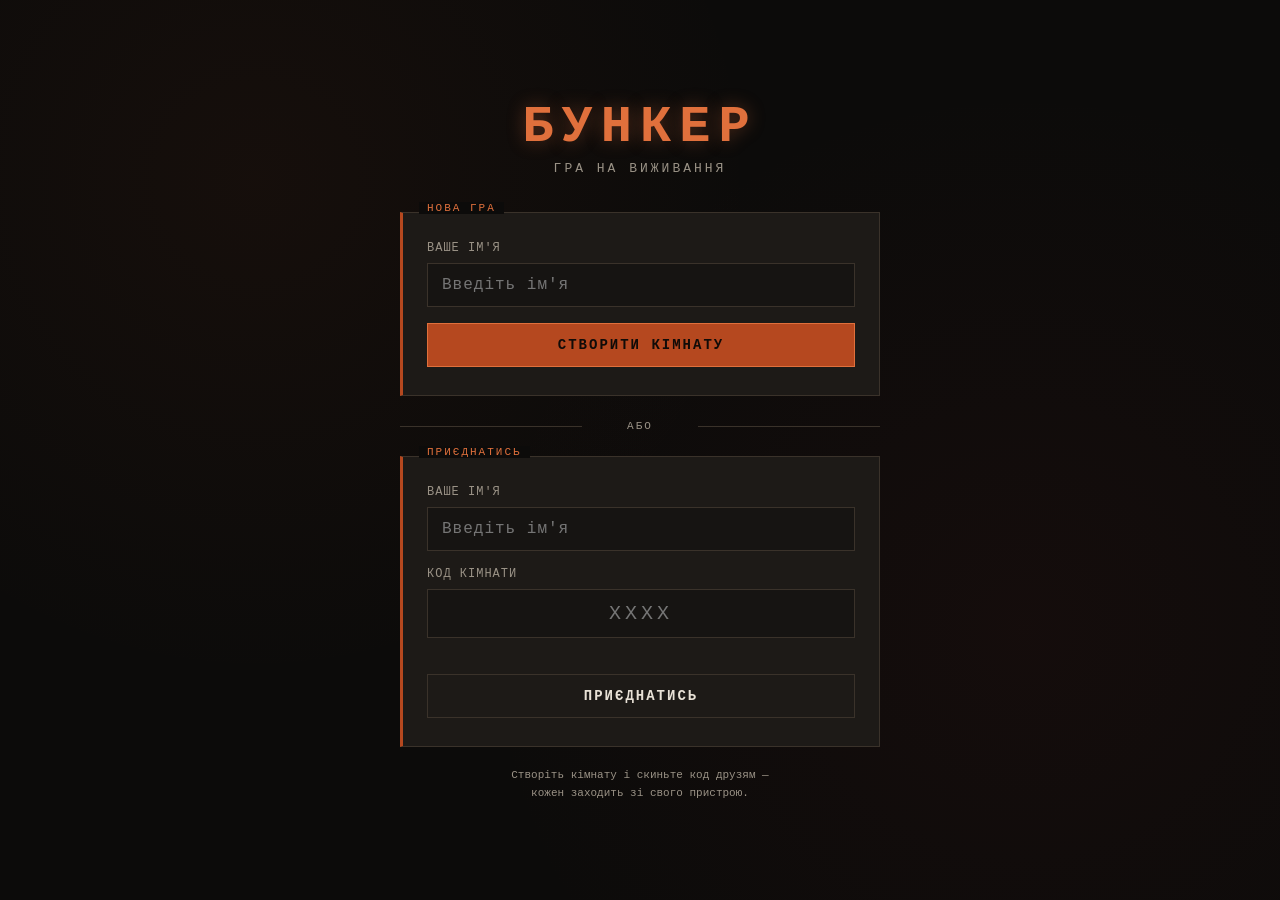
<file: index.html>
<!DOCTYPE html>
<html lang="uk">
<head>
  <meta charset="UTF-8">
  <meta name="viewport" content="width=device-width, initial-scale=1.0">
  <title>Бункер</title>
  <link rel="stylesheet" href="css/style.css">
</head>
<body>

  <!-- ЕКРАН 1: Стартовий -->
  <div class="wrap" id="landingScreen">
    <div class="title">БУНКЕР</div>
    <div class="subtitle">гра на виживання</div>

    <div class="panel">
      <div class="panel-label">Нова гра</div>
      <label for="hostName">Ваше ім'я</label>
      <input type="text" id="hostName" placeholder="Введіть ім'я" maxlength="20">
      <button id="createBtn">Створити кімнату</button>
    </div>

    <div class="divider">або</div>

    <div class="panel">
      <div class="panel-label">Приєднатись</div>
      <label for="joinName">Ваше ім'я</label>
      <input type="text" id="joinName" placeholder="Введіть ім'я" maxlength="20">
      <label for="joinCode">Код кімнати</label>
      <input type="text" id="joinCode" placeholder="XXXX" maxlength="4">
      <div class="error" id="joinError"></div>
      <button class="secondary" id="joinBtn">Приєднатись</button>
    </div>

    <div class="footer-note">
      Створіть кімнату і скиньте код друзям —<br>
      кожен заходить зі свого пристрою.
    </div>
  </div>

  <!-- ЕКРАН 2: Лобі -->
  <div class="wrap" id="lobbyScreen" style="display:none;">
    <div class="title" style="font-size:34px;">
      КІМНАТА <span id="roomCodeDisplay" style="cursor:pointer;" title="Натисніть щоб скопіювати"></span>
    </div>
    <div class="subtitle">очікування гравців</div>

    <div class="panel">
      <div class="panel-label">Гравці</div>
      <div id="playersList"></div>
    </div>

    <div class="panel" id="hostSettings" style="display:none;">
      <div class="panel-label">Налаштування (хост)</div>
      <label for="capacityInput">Місткість бункера (скільки виживе)</label>
      <input type="number" id="capacityInput" value="4" min="1" max="20">
      
      <label for="langSelect">Мова гри / Язык игры</label>
      <select id="langSelect" style="width:100%;background:var(--bg2);border:1px solid var(--border);color:var(--text);padding:12px 14px;font-family:inherit;font-size:16px;margin-bottom:16px;">
        <option value="uk">Українська</option>
        <option value="ru">Русский</option>
      </select>
      
      <button id="startGameBtn">Почати гру</button>
    </div>

    <div class="footer-note" id="waitingNote">
      Очікуємо, поки хост почне гру...
    </div>
  </div>

  <!-- ЕКРАН 3: Гра + Голосування -->
  <div class="wrap" id="gameScreen" style="display:none;">
    <div style="display:flex;justify-content:space-between;align-items:center;margin-bottom:6px;">
      <div class="title" style="font-size:28px;">БУНКЕР</div>
      <div style="color:var(--text-dim);font-size:12px;letter-spacing:2px;">
        РАУНД <span id="roundDisplay">1</span>
      </div>
    </div>

    <div style="color:var(--rust-light);font-size:12px;letter-spacing:1px;margin-bottom:6px;">
      ⚠ <span id="catastropheDisplay"></span>
    </div>
    <div style="color:var(--text-dim);font-size:11px;margin-bottom:12px;">
      🏠 <span id="bunkerDisplay"></span>
    </div>

    <!-- Ресурси, сусідній бункер та події -->
    <div style="display:flex;gap:12px;margin-bottom:12px;">
      <div style="flex:1;padding:10px;border:1px solid var(--border);border-left:3px solid var(--rust);">
        <div id="foodLabel" style="color:var(--rust-light);font-size:10px;letter-spacing:2px;text-transform:uppercase;margin-bottom:4px;">🍞 Їжа</div>
        <div id="foodDisplay" style="color:var(--text);font-size:12px;">—</div>
      </div>
      <div style="flex:1;padding:10px;border:1px solid var(--border);border-left:3px solid var(--rust);">
        <div id="waterLabel" style="color:var(--rust-light);font-size:10px;letter-spacing:2px;text-transform:uppercase;margin-bottom:4px;">💧 Вода</div>
        <div id="waterDisplay" style="color:var(--text);font-size:12px;">—</div>
      </div>
    </div>

    <div id="neighborBlock" style="display:none;margin-bottom:18px;padding:14px;border:1px solid var(--rust);border-left:3px solid var(--rust-light);background:rgba(181,72,31,0.08);">
      <div id="neighborLabel" style="color:var(--rust-light);font-size:11px;letter-spacing:2px;text-transform:uppercase;margin-bottom:6px;">🏚 Сусідній бункер</div>
      <div id="neighborContent"></div>
    </div>

    <div id="currentEventBlock" style="display:none;margin-bottom:18px;padding:14px;border:1px solid var(--rust);border-left:3px solid var(--rust-light);background:rgba(181,72,31,0.08);">
      <div id="eventLabel" style="color:var(--rust-light);font-size:11px;letter-spacing:2px;text-transform:uppercase;margin-bottom:6px;">⚠ Подія в бункері</div>
      <div id="currentEventText" style="color:var(--text);font-size:13px;line-height:1.6;"></div>
    </div>

    <!-- Своя картка -->
    <div class="panel" id="myCardPanel">
      <div class="panel-label">Ваша картка</div>
      <div id="myCardContent"></div>
    </div>

    <!-- Всі гравці + голосування -->
    <div class="panel">
      <div class="panel-label">Гравці</div>
      <div id="othersContent"></div>
    </div>

    <!-- Результат голосування -->
    <div class="panel" style="display:none;" id="voteResultPanel">
      <div class="panel-label">Результат</div>
      <div id="voteResultText"></div>
    </div>

    <button id="startVoteBtn" style="display:none;margin-top:12px;">
      Почати голосування
    </button>
    <button id="nextRoundBtn" style="display:none;margin-top:12px;">
      Підвести підсумок
    </button>
  </div>

  <!-- ЕКРАН 4: Фінал -->
  <div class="wrap" id="finaleScreen" style="display:none;">
    <div class="title" style="font-size:34px;margin-bottom:6px;">ВИЖИЛИ</div>
    <div class="subtitle" style="margin-bottom:24px;">історія бункера</div>

    <div class="panel">
      <div class="panel-label">Виживші</div>
      <div id="survivorsList"></div>
    </div>

    <div class="panel">
      <div class="panel-label">Розповідь ШІ</div>
      <div id="finaleText" style="color:var(--text-dim);font-style:italic;">
        Генеруємо історію...
      </div>
    </div>

    <button id="endGameBtn" style="display:none;margin-top:18px;background:var(--blood);border-color:var(--blood);">
      Завершити гру
    </button>
  </div>

  <script src="js/data.js"></script>
  <script src="js/storage.js"></script>
  <script src="js/game.js"></script>
  <script src="js/render.js"></script>
  <script src="js/main.js"></script>

</body>
</html>
</file>
<file: css/style.css>
:root {
  --bg: #0c0b0a;
  --bg2: #161412;
  --card: #1d1a17;
  --rust: #b5481f;
  --rust-light: #e0703c;
  --blood: #7a1f1f;
  --text: #e8e1d6;
  --text-dim: #9a9286;
  --border: #3a322a;
}

* {
  box-sizing: border-box;
  margin: 0;
  padding: 0;
}

body {
  background: var(--bg);
  background-image:
    radial-gradient(circle at 20% 20%, rgba(181,72,31,0.06), transparent 40%),
    radial-gradient(circle at 80% 70%, rgba(122,31,31,0.08), transparent 45%);
  color: var(--text);
  font-family: 'Courier New', monospace;
  min-height: 100vh;
  display: flex;
  flex-direction: column;
  align-items: center;
  justify-content: center;
  padding: 20px;
}

.wrap {
  width: 100%;
  max-width: 480px;
}

.title {
  text-align: center;
  font-size: 52px;
  letter-spacing: 8px;
  color: var(--rust-light);
  text-shadow: 0 0 18px rgba(224,112,60,0.35);
  margin-bottom: 4px;
  font-weight: bold;
}

.subtitle {
  text-align: center;
  color: var(--text-dim);
  font-size: 13px;
  letter-spacing: 3px;
  text-transform: uppercase;
  margin-bottom: 36px;
}

/* ---- Панелі ---- */
.panel {
  background: var(--card);
  border: 1px solid var(--border);
  border-left: 3px solid var(--rust);
  padding: 28px 24px;
  margin-bottom: 18px;
  position: relative;
}

.panel-label {
  position: absolute;
  top: -11px;
  left: 16px;
  background: var(--bg);
  padding: 0 8px;
  font-size: 11px;
  letter-spacing: 2px;
  color: var(--rust-light);
  text-transform: uppercase;
}

/* ---- Форми ---- */
label {
  display: block;
  font-size: 12px;
  letter-spacing: 1px;
  color: var(--text-dim);
  text-transform: uppercase;
  margin-bottom: 8px;
}

input {
  width: 100%;
  background: var(--bg2);
  border: 1px solid var(--border);
  color: var(--text);
  padding: 12px 14px;
  font-family: inherit;
  font-size: 16px;
  letter-spacing: 1px;
  margin-bottom: 16px;
}

input:focus {
  outline: none;
  border-color: var(--rust);
}

input#joinCode {
  text-transform: uppercase;
  letter-spacing: 4px;
  text-align: center;
  font-size: 20px;
}

/* ---- Кнопки ---- */
button {
  width: 100%;
  background: var(--rust);
  border: 1px solid var(--rust-light);
  color: #100b08;
  font-weight: bold;
  padding: 13px;
  font-family: inherit;
  font-size: 14px;
  letter-spacing: 2px;
  text-transform: uppercase;
  cursor: pointer;
  transition: background 0.15s;
}

button:hover {
  background: var(--rust-light);
}

button.secondary {
  background: transparent;
  color: var(--text);
  border: 1px solid var(--border);
}

button.secondary:hover {
  border-color: var(--text-dim);
  background: rgba(255,255,255,0.03);
}

/* ---- Розділювач ---- */
.divider {
  text-align: center;
  color: var(--text-dim);
  font-size: 11px;
  letter-spacing: 2px;
  margin: 24px 0;
  text-transform: uppercase;
  position: relative;
}

.divider::before,
.divider::after {
  content: "";
  position: absolute;
  top: 50%;
  width: 38%;
  height: 1px;
  background: var(--border);
}

.divider::before { left: 0; }
.divider::after  { right: 0; }

/* ---- Допоміжні ---- */
.footer-note {
  text-align: center;
  color: var(--text-dim);
  font-size: 11px;
  margin-top: 20px;
  line-height: 1.6;
}

.error {
  color: var(--rust-light);
  font-size: 12px;
  margin: -8px 0 14px;
  min-height: 14px;
}

/* ---- Картка гравця ---- */
.attr-row {
  display: flex;
  justify-content: space-between;
  align-items: center;
  padding: 9px 0;
  border-bottom: 1px solid var(--border);
  font-size: 13px;
  gap: 10px;
}

.attr-label {
  color: var(--text-dim);
  font-size: 11px;
  letter-spacing: 1px;
  text-transform: uppercase;
  min-width: 110px;
}

.attr-value {
  color: var(--text);
  flex: 1;
}

.reveal-btn {
  width: auto;
  padding: 5px 12px;
  font-size: 11px;
  letter-spacing: 1px;
  background: transparent;
  border: 1px solid var(--rust);
  color: var(--rust-light);
  cursor: pointer;
  white-space: nowrap;
}

.reveal-btn:hover {
  background: var(--rust);
  color: #100b08;
}

/* ---- Інші гравці ---- */
.other-player {
  margin-bottom: 16px;
}

.other-player-name {
  font-size: 13px;
  color: var(--rust-light);
  margin-bottom: 6px;
  letter-spacing: 1px;
}

.dead-tag {
  color: var(--blood);
  font-size: 11px;
  margin-left: 8px;
}

/* ---- Голосування ---- */
.vote-player-row {
  display: flex;
  justify-content: space-between;
  align-items: center;
  padding: 10px 0;
  border-bottom: 1px solid var(--border);
}

.vote-btn {
  width: auto;
  padding: 5px 14px;
  font-size: 11px;
  background: var(--blood);
  border: 1px solid var(--rust);
  color: var(--text);
  cursor: pointer;
  letter-spacing: 1px;
}

.vote-btn:hover {
  background: var(--rust);
}

.vote-btn:disabled {
  opacity: 0.3;
  cursor: not-allowed;
  background: transparent;
}

.vote-count {
  color: var(--rust-light);
  font-size: 13px;
}

/* ---- Фінал ---- */
#finaleText {
  color: var(--text);
  font-size: 14px;
  line-height: 1.8;
  white-space: pre-wrap;
}
</file>
